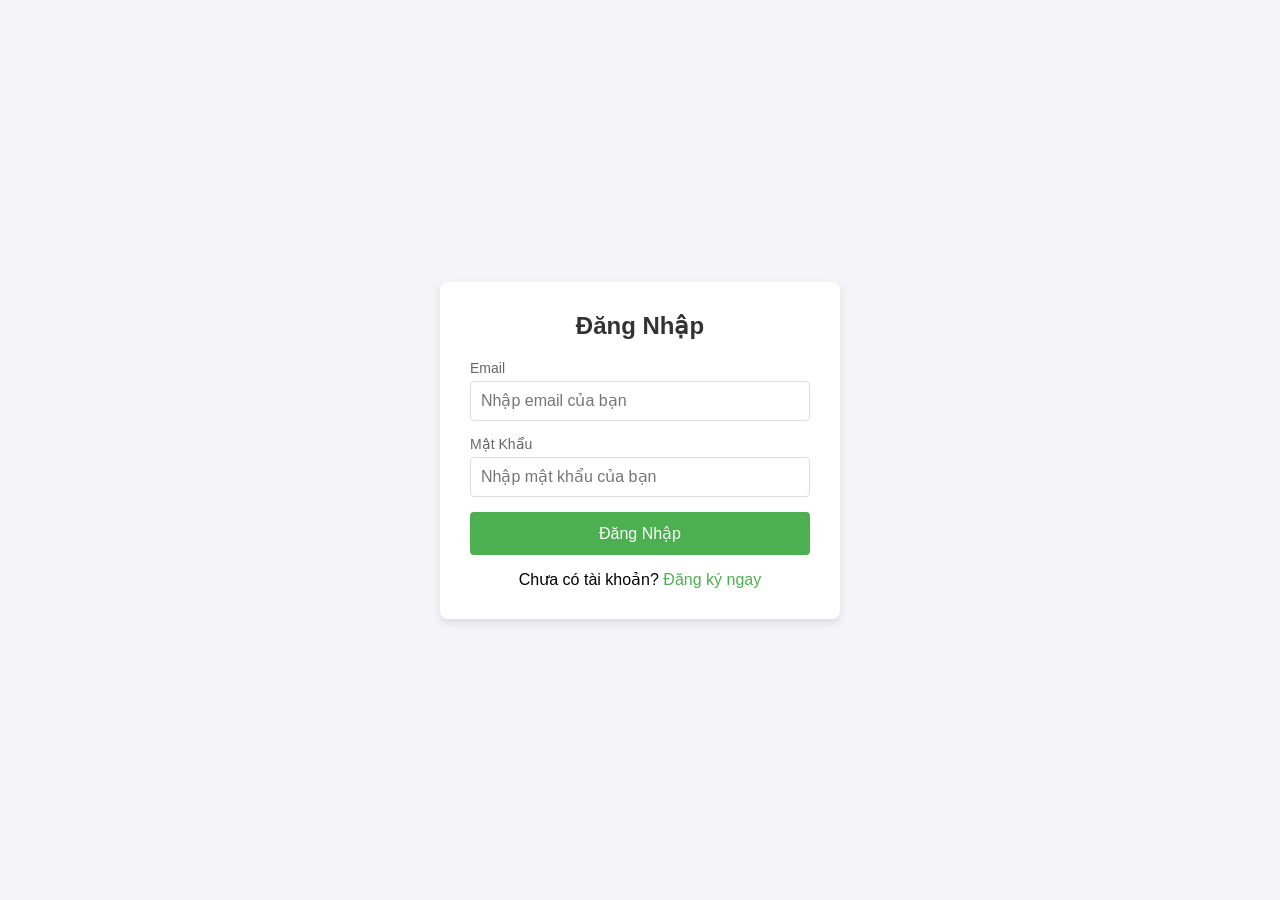
<file: app/index.html>
<!DOCTYPE html>
<html lang="vi">
<head>
  <meta charset="UTF-8">
  <meta name="viewport" content="width=device-width, initial-scale=1.0">
  <title>Quản Lý Cửa Hàng - Fixed Header Table</title>
  <link rel="stylesheet" href="https://cdnjs.cloudflare.com/ajax/libs/font-awesome/6.0.0/css/all.min.css">
  <style>
      :root {
          --primary-color: #3498db;
          --dark-color: #2c3e50;
          --bg-color: #f4f7f6;
          --white: #ffffff;
          --sidebar-width: 260px;
      }

      * { margin: 0; padding: 0; box-sizing: border-box; font-family: 'Segoe UI', sans-serif; }
      body { background-color: var(--bg-color); overflow-x: hidden; }

      .container { display: flex; min-height: 100vh; }

      /* Sidebar */
      .sidebar {
          width: var(--sidebar-width); background: var(--dark-color); color: white;
          padding: 25px; position: fixed; height: 100vh; left: 0; z-index: 1000; transition: 0.3s;
      }
      .sidebar h2 { margin-bottom: 30px; text-align: center; color: var(--primary-color); }
      .sidebar ul { list-style: none; }
      .sidebar ul li { padding: 12px; cursor: pointer; border-radius: 8px; margin-bottom: 5px; display: flex; align-items: center; }
      .sidebar ul li i { margin-right: 15px; }
      .sidebar ul li.active { background: #34495e; color: var(--primary-color); }

      /* Main Content */
      .main-content { flex: 1; margin-left: var(--sidebar-width); padding: 25px; width: 100%; transition: 0.3s; }

      header {
          display: flex; justify-content: space-between; align-items: center;
          background: var(--white); padding: 15px 20px; border-radius: 10px; margin-bottom: 25px;
          box-shadow: 0 2px 10px rgba(0,0,0,0.05);
      }

      .menu-btn { display: none; background: none; border: none; font-size: 1.4rem; cursor: pointer; }

      /* Stats Grid */
      .stats { display: grid; grid-template-columns: repeat(auto-fit, minmax(200px, 1fr)); gap: 20px; margin-bottom: 25px; }
      .card { background: var(--white); padding: 20px; border-radius: 12px; box-shadow: 0 4px 6px rgba(0,0,0,0.02); }
      .card h3 { font-size: 0.8rem; color: #7f8c8d; text-transform: uppercase; }
      .card p { font-size: 1.5rem; font-weight: bold; margin-top: 5px; }

      /* --- PHẦN FIX: TABLE CONTAINER --- */
      .table-section {
          background: var(--white);
          border-radius: 12px;
          box-shadow: 0 4px 6px rgba(0,0,0,0.02);
          display: flex;
          flex-direction: column;
          max-height: 400px; /* Giới hạn chiều cao để thấy hiệu ứng cuộn */
      }

      .table-title {
          padding: 20px;
          background: var(--white);
          border-radius: 12px 12px 0 0;
          border-bottom: 1px solid #eee;
          position: sticky;
          top: 0;
          z-index: 10;
      }

      .table-wrapper {
          overflow-y: auto; /* Cuộn dọc cho dữ liệu */
          overflow-x: auto; /* Cuộn ngang cho mobile */
          flex: 1;
      }

      table { width: 100%; border-collapse: collapse; min-width: 600px; }

      /* Sticky Header cho Table */
      thead th {
          position: sticky;
          top: 0; /* Dính vào top của table-wrapper */
          background: #f8f9fa;
          z-index: 5;
          padding: 15px;
          text-align: left;
          color: #7f8c8d;
          font-size: 0.85rem;
          border-bottom: 2px solid #eee;
      }

      td { padding: 15px; border-bottom: 1px solid #eee; font-size: 0.95rem; }
      .status { padding: 4px 10px; border-radius: 20px; font-size: 0.75rem; background: #e8f5e9; color: #2e7d32; font-weight: bold; }

      /* Mobile Responsive */
      @media (max-width: 992px) {
          .sidebar { left: -100%; }
          .sidebar.active { left: 0; }
          .main-content { margin-left: 0; }
          .menu-btn { display: block; }
      }

      @media (max-width: 600px) {
          .stats { grid-template-columns: repeat(2, 1fr); }
          .table-section { max-height: 500px; } /* Tăng chiều cao trên mobile */
      }

      .overlay { display: none; position: fixed; top: 0; left: 0; width: 100%; height: 100%; background: rgba(0,0,0,0.5); z-index: 999; }
      .overlay.active { display: block; }


      .sidebar h2 {
        margin-bottom: 40px;
        text-align: center;
        color: var(--primary-color);
        padding: 0 20px;
      }

      .sidebar ul {
        list-style: none;
        padding: 0 10px;
      }

      .sidebar ul li {
        padding: 0;
        margin-bottom: 8px;
        list-style: none;
        border-bottom: 1px solid #34495e;
      }

      /* Thẻ a - Trạng thái mặc định */
      .sidebar ul li a {
        display: flex;
        align-items: center;
        padding: 15px 20px; /* Độ dày mục menu */
        text-decoration: none;
        color: #ecf0f1;
        width: 100%;
        transition: all 0.3s ease;
        background-color: transparent;
        border-radius: 8px; /* Bo góc mục menu (Giống ảnh 1) */
      }

      /* Trạng thái Active mặc định (Khi chưa rà chuột vào Menu) */
      .sidebar ul li.active a {
        background-color: #34495e; /* Màu nền xanh đậm mờ */
        color: var(--primary-color); /* Chữ màu xanh sáng */
      }

      /* Hiệu ứng HOVER logic:
         Khi hover vào vùng UL, thằng .active sẽ mất nền xanh */
      .sidebar ul:hover li.active a {
        background-color: transparent;
        color: #fff;
      }

      /* Khi trỏ trực tiếp vào mục bất kỳ: Đổi màu chữ xanh, KHÔNG hiện nền (Giống ảnh 1) */
      .sidebar ul li a:hover {
        color: var(--primary-color) !important;
        background-color: transparent !important;
      }

      /* Riêng mục đang Active khi hover vào thì hiện lại nền xanh */
      .sidebar ul li.active a:hover {
        background-color: #34495e !important;
        color: var(--primary-color) !important;
      }

      /* Căn chỉnh icon cho thẳng hàng */
      .sidebar ul li a i {
        margin-right: 12px;
        width: 20px;
        text-align: center;
        font-size: 1.1rem;
      }

      .sidebar ul li a span {
        font-size: 0.95rem;
      }

      /* Căn chỉnh icon cho thẳng hàng */
      .sidebar ul li a i {
        margin-right: 12px;
        width: 20px;
        text-align: center;
      }

  </style>
</head>
<body>

<div class="overlay" id="overlay"></div>

<div class="container">
  <aside class="sidebar" id="sidebar">
    <h2>ShopAdmin</h2>
    <ul>
      <li class="active"> <a href="index.html"><i class="fas fa-home"></i> Tổng quan</a></li>
      <li> <a href="products/index.html"><i class="fas fa-box"></i> Sản phẩm</a></li>
      <li> <a href="orders/index.html"><i class="fas fa-shopping-cart"></i> Đơn hàng</a></li>
      <li> <a href="customers/index.html"><i class="fas fa-users"></i> Khách hàng</a></li>
      <li> <a href="reports/index.html"><i class="fas fa-chart-line"></i> Báo cáo</a></li>
    </ul>
  </aside>

  <main class="main-content">
    <header>
      <button class="menu-btn" id="menuToggle"><i class="fas fa-bars"></i></button>
      <div class="user"><strong>Admin</strong> <i class="fas fa-user-circle"></i></div>
    </header>

    <section class="stats">
      <div class="card"><h3>Doanh thu</h3><p>2.500.000đ</p></div>
      <div class="card"><h3>Đơn mới</h3><p>12</p></div>
    </section>

    <section class="table-section">
      <div class="table-title">
        <h3>Đơn hàng gần đây</h3>
      </div>
      <div class="table-wrapper">
        <table>
          <thead>
          <tr>
            <th>Mã đơn</th>
            <th>Khách hàng</th>
            <th>Trạng thái</th>
            <th>Tổng tiền</th>
          </tr>
          </thead>
          <tbody>
          <tr><td>#1234</td><td>Anh Tuấn</td><td><span class="status">Thành công</span></td><td>500.000đ</td></tr>
          <tr><td>#1235</td><td>Chị Lan</td><td><span class="status">Thành công</span></td><td>1.200.000đ</td></tr>
          <tr><td>#1236</td><td>Minh Hoàng</td><td><span class="status">Thành công</span></td><td>350.000đ</td></tr>
          <tr><td>#1237</td><td>Thu Hà</td><td><span class="status">Thành công</span></td><td>900.000đ</td></tr>
          <tr><td>#1238</td><td>Quốc Anh</td><td><span class="status">Thành công</span></td><td>1.500.000đ</td></tr>
          <tr><td>#1239</td><td>Bảo Ngọc</td><td><span class="status">Thành công</span></td><td>750.000đ</td></tr>
          <tr><td>#1240</td><td>Hữu Thắng</td><td><span class="status">Thành công</span></td><td>2.100.000đ</td></tr>
          <tr><td>#1241</td><td>Thanh Trúc</td><td><span class="status">Thành công</span></td><td>480.000đ</td></tr>
          </tbody>
        </table>
      </div>
    </section>
  </main>
</div>

<script>
  const menuToggle = document.getElementById('menuToggle');
  const sidebar = document.getElementById('sidebar');
  const overlay = document.getElementById('overlay');

  function toggleMenu() {
    sidebar.classList.toggle('active');
    overlay.classList.toggle('active');
  }

  menuToggle.addEventListener('click', toggleMenu);
  overlay.addEventListener('click', toggleMenu);

  // Kiểm tra xem người dùng đã đăng nhập hay chưa Nếu chưa đăng nhập, chuyển hướng đến trang đăng nhập
  window.onload = function() {
    const accessToken = localStorage.getItem('access_token');
    const loggedIn = localStorage.getItem('loggedIn');

    // Kiểm tra xem người dùng đã đăng nhập chưa
    if (!accessToken || loggedIn !== 'true') {
      window.location.href = 'Login/index.html';
    } else {
      console.log('Đăng nhập thành công, Access Token đã được tìm thấy:', accessToken);
    }
  };

</script>
</body>
</html>
</file>
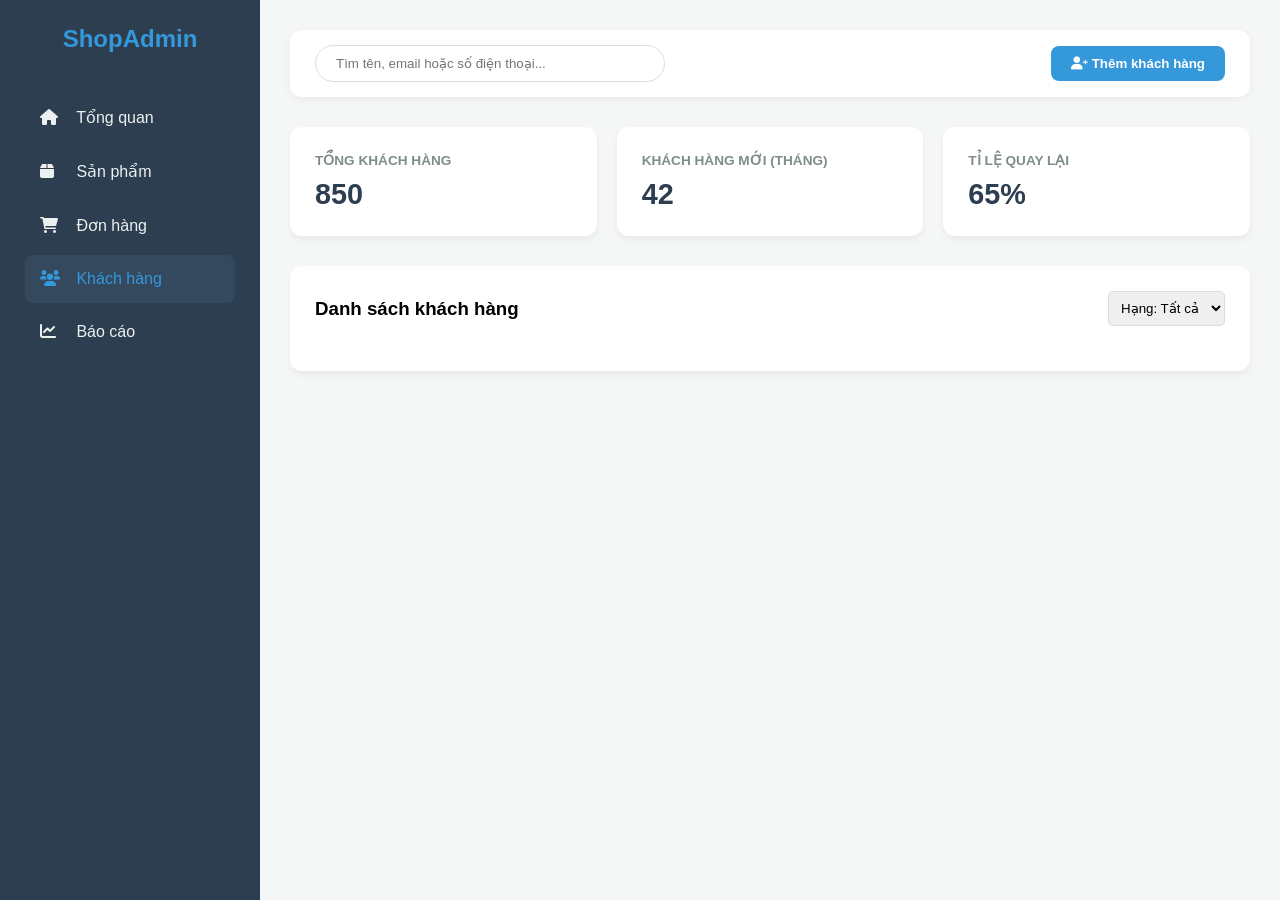
<file: app/customers/index.html>
<!doctype html>
<html lang="vi">
  <head>
    <meta charset="UTF-8" />
    <meta name="viewport" content="width=device-width, initial-scale=1.0" />
    <title>Quản Lý Khách Hàng | ShopAdmin</title>
    <link
      rel="stylesheet"
      href="https://cdnjs.cloudflare.com/ajax/libs/font-awesome/6.0.0/css/all.min.css"
    />
    <style>
      :root {
        --primary-color: #3498db;
        --dark-color: #2c3e50;
        --bg-color: #f4f7f6;
        --gold: #f1c40f;
        --silver: #95a5a6;
        --bronze: #d35400;
      }

      * {
        margin: 0;
        padding: 0;
        box-sizing: border-box;
        font-family: "Segoe UI", sans-serif;
      }
      body {
        background-color: var(--bg-color);
      }

      .container {
        display: flex;
        min-height: 100vh;
      }

      /* Sidebar */
      .sidebar {
        width: 260px;
        background: var(--dark-color);
        color: white;
        padding: 25px;
        position: sticky;
        top: 0;
        height: 100vh;
      }
      .sidebar h2 {
        margin-bottom: 40px;
        text-align: center;
        color: var(--primary-color);
      }
      .sidebar ul {
        list-style: none;
      }
      .sidebar ul li {
        padding: 15px;
        cursor: pointer;
        border-radius: 8px;
        margin-bottom: 5px;
        color: #ecf0f1;
        transition: 0.3s;
      }
      .sidebar ul li:hover,
      .sidebar ul li.active {
        background: #34495e;
        color: var(--primary-color);
      }
      .sidebar ul li i {
        margin-right: 12px;
        width: 20px;
      }

      /* Main Content */
      .main-content {
        flex: 1;
        padding: 30px;
      }

      header {
        display: flex;
        justify-content: space-between;
        align-items: center;
        background: white;
        padding: 15px 25px;
        border-radius: 12px;
        margin-bottom: 30px;
        box-shadow: 0 2px 10px rgba(0, 0, 0, 0.05);
      }

      .search-bar input {
        padding: 10px 20px;
        width: 350px;
        border: 1px solid #ddd;
        border-radius: 25px;
        outline: none;
      }

      /* Stats Cards */
      .stats {
        display: grid;
        grid-template-columns: repeat(3, 1fr);
        gap: 20px;
        margin-bottom: 30px;
      }
      .card {
        background: white;
        padding: 25px;
        border-radius: 12px;
        box-shadow: 0 4px 6px rgba(0, 0, 0, 0.05);
      }
      .card h3 {
        font-size: 0.85rem;
        color: #7f8c8d;
        text-transform: uppercase;
        margin-bottom: 10px;
      }
      .card p {
        font-size: 1.8rem;
        font-weight: bold;
        color: var(--dark-color);
      }

      /* Table Area */
      .table-container {
        background: white;
        padding: 25px;
        border-radius: 12px;
        box-shadow: 0 4px 6px rgba(0, 0, 0, 0.05);
      }
      .table-header {
        display: flex;
        justify-content: space-between;
        align-items: center;
        margin-bottom: 20px;
      }
      table {
        width: 100%;
        border-collapse: collapse;
      }
      th {
        text-align: left;
        padding: 15px;
        background: #f8f9fa;
        color: #666;
        font-size: 0.9rem;
      }
      td {
        padding: 15px;
        border-bottom: 1px solid #eee;
        font-size: 0.95rem;
      }

      /* Customer Avatar & Info */
      .cust-info {
        display: flex;
        align-items: center;
        gap: 12px;
      }
      .avatar {
        width: 40px;
        height: 40px;
        border-radius: 50%;
        background: #eee;
        display: flex;
        align-items: center;
        justify-content: center;
        font-weight: bold;
        color: #7f8c8d;
      }

      /* Tier Badges */
      .tier {
        padding: 4px 10px;
        border-radius: 4px;
        font-size: 0.75rem;
        font-weight: bold;
        color: white;
      }
      .tier.gold {
        background: var(--gold);
      }
      .tier.silver {
        background: var(--silver);
      }
      .tier.bronze {
        background: var(--bronze);
      }

      /* Buttons */
      .btn-add {
        background: var(--primary-color);
        color: white;
        border: none;
        padding: 10px 20px;
        border-radius: 8px;
        cursor: pointer;
        font-weight: 600;
      }
      .btn-action {
        border: none;
        background: #f0f2f5;
        padding: 8px;
        border-radius: 6px;
        cursor: pointer;
        color: #555;
      }
      .btn-action:hover {
        background: #e0e0e0;
      }

      small { color: #7f8c8d; }
  </style>
</head>
<body>

<div class="container">
  <aside class="sidebar">
    <h2>ShopAdmin</h2>
    <ul>
      <li><i class="fas fa-home"></i> Tổng quan</li>
      <li><i class="fas fa-box"></i> Sản phẩm</li>
      <li><i class="fas fa-shopping-cart"></i> Đơn hàng</li>
      <li class="active"><i class="fas fa-users"></i> Khách hàng</li>
      <li><i class="fas fa-chart-line"></i> Báo cáo</li>
    </ul>
  </aside>

  <main class="main-content">
    <header>
      <div class="search-bar">
        <input type="text" placeholder="Tìm tên, email hoặc số điện thoại...">
      </div>
      <button class="btn-add"><i class="fas fa-user-plus"></i> Thêm khách hàng</button>
    </header>

        <section class="stats">
          <div class="card">
            <h3>Tổng khách hàng</h3>
            <p>850</p>
          </div>
          <div class="card">
            <h3>Khách hàng mới (Tháng)</h3>
            <p>42</p>
          </div>
          <div class="card">
            <h3>Tỉ lệ quay lại</h3>
            <p>65%</p>
          </div>
        </section>

        <section class="table-container">
          <div class="table-header">
            <h3>Danh sách khách hàng</h3>
            <select
              style="padding: 8px; border-radius: 5px; border: 1px solid #ddd"
            >
              <option>Hạng: Tất cả</option>
              <option>Hạng: Vàng</option>
              <option>Hạng: Bạc</option>
            </select>
          </div>
          <table>
            <!-- <thead>
        <tr>
          <th>Khách hàng</th>
          <th>Liên hệ</th>
          <th>Hạng</th>
          <th>Đơn hàng</th>
          <th>Tổng chi tiêu</th>
          <th>Thao tác</th>
        </tr>
        </thead>
        <tbody id="customerTableBody">
        <tr>
          <td>
            <div class="cust-info">
              <div class="avatar" style="background: #ebf5fb; color: #3498db;">NA</div>
              <div>
                <strong>Nguyễn Anh</strong><br>
                <small>ID: CUST-001</small>
              </div>
            </div>
          </td>
          <td>anh.nguyen@email.com<br><small>0912.345.xxx</small></td>
          <td><span class="tier gold">VÀNG</span></td>
          <td>25</td>
          <td><strong>45.200.000đ</strong></td>
          <td>
            <button class="btn-action" title="Lịch sử mua hàng"><i class="fas fa-history"></i></button>
            <button class="btn-action" title="Sửa"><i class="fas fa-user-edit"></i></button>
          </td>
        </tr>
        <tr>
          <td>
            <div class="cust-info">
              <div class="avatar" style="background: #fdf2e9; color: #e67e22;">TL</div>
              <div>
                <strong>Trần Lan</strong><br>
                <small>ID: CUST-002</small>
              </div>
            </div>
          </td>
          <td>lan.tran@email.com<br><small>0988.777.xxx</small></td>
          <td><span class="tier silver">BẠC</span></td>
          <td>12</td>
          <td><strong>18.500.000đ</strong></td>
          <td>
            <button class="btn-action" title="Lịch sử mua hàng"><i class="fas fa-history"></i></button>
            <button class="btn-action" title="Sửa"><i class="fas fa-user-edit"></i></button>
          </td>
        </tr>
        <tr>
          <td>
            <div class="cust-info">
              <div class="avatar" style="background: #f4f6f7; color: #7f8c8d;">VD</div>
              <div>
                <strong>Vũ Duy</strong><br>
                <small>ID: CUST-003</small>
              </div>
            </div>
          </td>
          <td>duy.vu@email.com<br><small>0355.999.xxx</small></td>
          <td><span class="tier bronze">ĐỒNG</span></td>
          <td>3</td>
          <td><strong>2.100.000đ</strong></td>
          <td>
            <button class="btn-action" title="Lịch sử mua hàng"><i class="fas fa-history"></i></button>
            <button class="btn-action" title="Sửa"><i class="fas fa-user-edit"></i></button>
          </td>
        </tr>
        </tbody>
      </table>
    </section>
  </main>
</div>

</body>
</html>
</file>
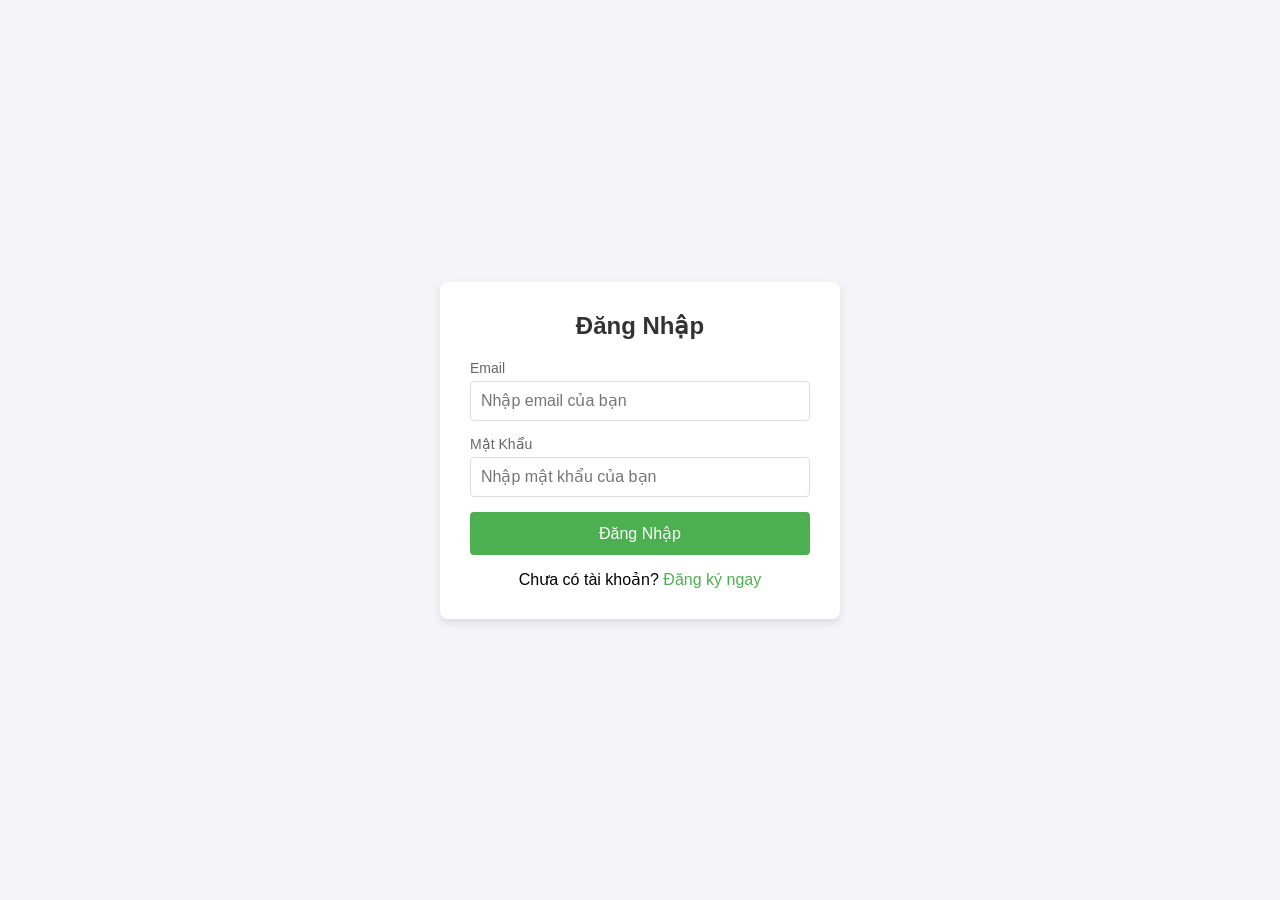
<file: app/Login/index.html>
<!DOCTYPE html>
<html lang="vi">
<head>
    <meta charset="UTF-8">
    <meta name="viewport" content="width=device-width, initial-scale=1.0">
    <title>Trang Đăng Nhập</title>
    <link rel="stylesheet" href="styles.css">
</head>
<body>
<div class="login-container">
    <form class="login-form" id="login-form">
        <h2>Đăng Nhập</h2>
        <div class="input-group">
            <label for="username">Email</label>
            <input type="email" id="username" name="username" placeholder="Nhập email của bạn" required autocomplete="username">
        </div>
        <div class="input-group">
            <label for="password">Mật Khẩu</label>
            <input type="password" id="password" name="password" placeholder="Nhập mật khẩu của bạn" required autocomplete="current-password">
        </div>
        <button type="submit" class="login-btn">Đăng Nhập</button>
        <p class="signup-link">Chưa có tài khoản? <a href="#">Đăng ký ngay</a></p>
        <p id="error-message" style="color: red; display: none; text-align: center"> email hoặc mật khẩu không chính xác</p>
    </form>
</div>

<script src="login.js"></script>

</body>
</html>
</file>
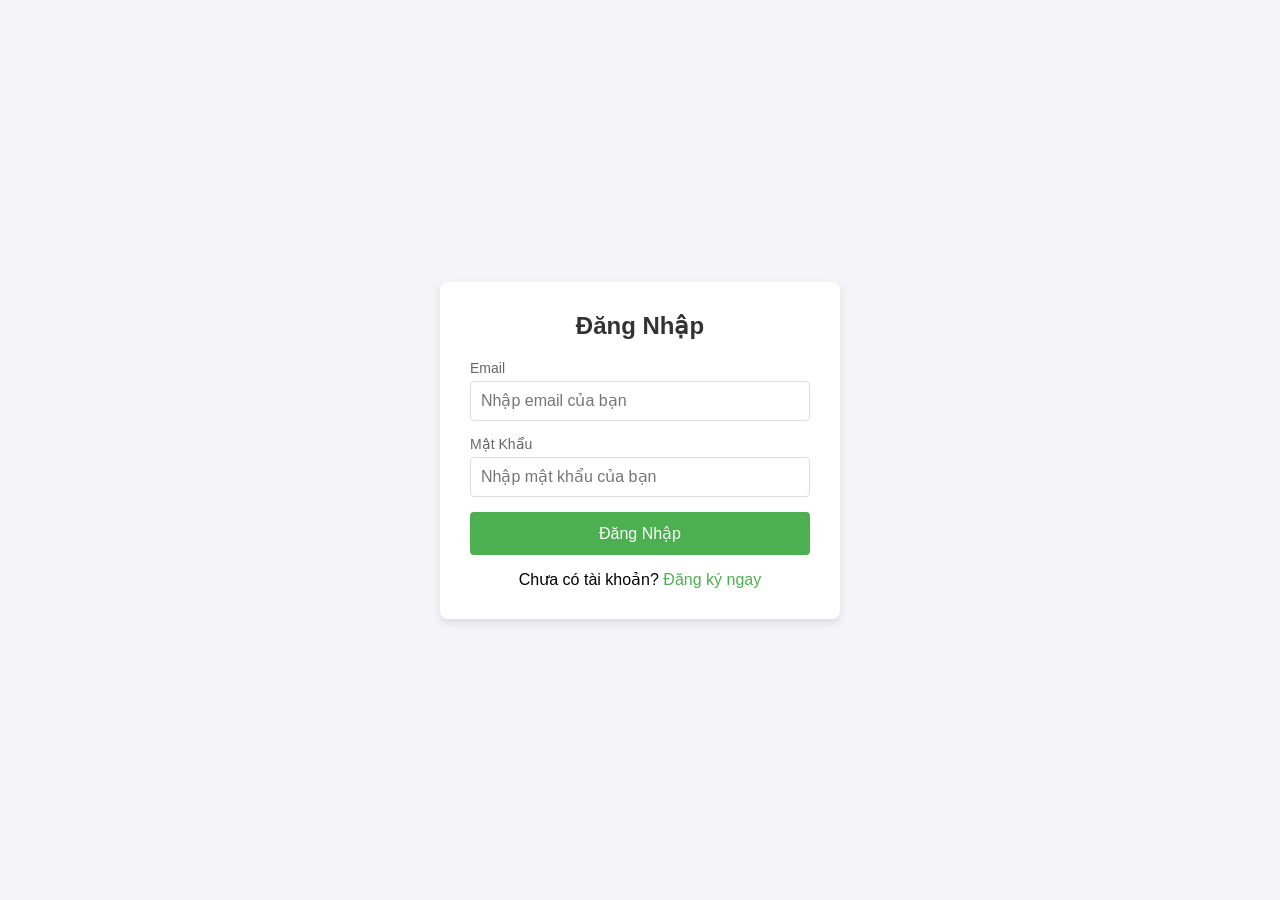
<file: app/orders/index.html>
<!DOCTYPE html>
<html lang="vi">
<head>
  <meta charset="UTF-8">
  <meta name="viewport" content="width=device-width, initial-scale=1.0">
  <title>Quản Lý Đơn Hàng | ShopAdmin</title>
  <link rel="stylesheet" href="https://cdnjs.cloudflare.com/ajax/libs/font-awesome/6.0.0/css/all.min.css">
  <style>
      :root {
          --primary-color: #3498db;
          --dark-color: #2c3e50;
          --bg-color: #f4f7f6;
          --success: #27ae60;
          --danger: #e74c3c;
          --warning: #f39c12;
          --info: #2980b9;
      }

      * { margin: 0; padding: 0; box-sizing: border-box; font-family: 'Segoe UI', sans-serif; }
      body { background-color: var(--bg-color); }

      .container { display: flex; min-height: 100vh; }

      /* Sidebar */
      .sidebar { width: 260px; background: var(--dark-color); color: white; padding: 25px; position: sticky; top: 0; height: 100vh; }
      .sidebar h2 { margin-bottom: 40px; text-align: center; color: var(--primary-color); }
      .sidebar ul { list-style: none; }
      .sidebar ul li { padding: 15px; cursor: pointer; border-radius: 8px; margin-bottom: 5px; color: #ecf0f1; transition: 0.3s; }
      .sidebar ul li:hover, .sidebar ul li.active { background: #34495e; color: var(--primary-color); }
      .sidebar ul li i { margin-right: 12px; width: 20px; }

      /* Main Content */
      .main-content { flex: 1; padding: 30px; }

      header {
          display: flex; justify-content: space-between; align-items: center;
          background: white; padding: 15px 25px; border-radius: 12px; margin-bottom: 30px;
          box-shadow: 0 2px 10px rgba(0,0,0,0.05);
      }

      .search-bar input { padding: 10px 20px; width: 350px; border: 1px solid #ddd; border-radius: 25px; outline: none; }

      /* Stats Cards */
      .stats { display: grid; grid-template-columns: repeat(4, 1fr); gap: 20px; margin-bottom: 30px; }
      .card { background: white; padding: 20px; border-radius: 12px; box-shadow: 0 4px 6px rgba(0,0,0,0.05); border-left: 5px solid #ccc; }
      .card.blue { border-left-color: var(--info); }
      .card.orange { border-left-color: var(--warning); }
      .card.green { border-left-color: var(--success); }
      .card.red { border-left-color: var(--danger); }
      .card h3 { font-size: 0.85rem; color: #7f8c8d; text-transform: uppercase; margin-bottom: 8px; }
      .card p { font-size: 1.6rem; font-weight: bold; color: var(--dark-color); }

      /* Order Tabs & Filters */
      .order-controls { display: flex; justify-content: space-between; align-items: center; margin-bottom: 20px; }
      .tabs { display: flex; gap: 10px; }
      .tab { padding: 8px 16px; border: none; background: #eee; border-radius: 20px; cursor: pointer; font-size: 0.9rem; transition: 0.3s; }
      .tab.active { background: var(--dark-color); color: white; }

      /* Table Area */
      .table-container { background: white; padding: 25px; border-radius: 12px; box-shadow: 0 4px 6px rgba(0,0,0,0.05); }
      table { width: 100%; border-collapse: collapse; }
      th { text-align: left; padding: 15px; background: #f8f9fa; color: #666; font-size: 0.9rem; border-bottom: 2px solid #eee; }
      td { padding: 15px; border-bottom: 1px solid #eee; font-size: 0.95rem; }

      /* Badge Status */
      .badge { padding: 6px 12px; border-radius: 20px; font-size: 0.75rem; font-weight: bold; text-transform: uppercase; }
      .badge.pending { background: #fff3e0; color: #e67e22; }
      .badge.shipping { background: #e1f5fe; color: #0288d1; }
      .badge.completed { background: #e8f5e9; color: #27ae60; }
      .badge.cancelled { background: #ffebee; color: #c0392b; }

      /* Action Buttons */
      .btn-action { border: none; background: #f0f2f5; padding: 8px; border-radius: 6px; cursor: pointer; color: #555; transition: 0.2s; }
      .btn-action:hover { background: var(--primary-color); color: white; }
      .btn-export { background: var(--primary-color); color: white; border: none; padding: 10px 20px; border-radius: 8px; cursor: pointer; font-weight: 600; }

      small { color: #7f8c8d; display: block; margin-top: 2px; }


      .sidebar ul li {
        border-bottom: 1px solid #34495e;
      }

      /* Thẻ a(Trạng thái mặc định) */
      .sidebar ul li a {
        display: flex;
        align-items: center;
        padding: 0 20px;
        text-decoration: none;
        color: #fff;
        width: 100%;
        transition: all 0.3s ease;
        background-color: transparent;
      }

      /* Trạng thái Active mặc định (Khi chưa rà chuột vào Menu) */
      .sidebar ul li.active a {
        background-color: #34495e;
        color: #3498db;
      }

      /* Khi hover vào ul (vùng menu), ép thằng .active mất nền. */
      .sidebar ul:hover li.active a {
        background-color: transparent;
        color: #fff;
      }

      /* Hiệu ứng Hover cho mục đang được trỏ chuột */
      .sidebar ul li a:hover {
        color: #3498db;
        background-color: rgba(52, 73, 94, 0.5);
      }

      /* Đảm bảo mục đang active mà được hover thì vẫn giữ màu xanh */
      .sidebar ul li.active a:hover {
        color: #3498db;
        background-color: #34495e;
      }

      /* Căn chỉnh icon cho thẳng hàng */
      .sidebar ul li a i {
        margin-right: 12px;
        width: 20px;
        text-align: center;
      }
  </style>
</head>
<body>

<div class="container">
  <aside class="sidebar">
    <h2>ShopAdmin</h2>
    <ul>
      <li> <a href="../index.html"><i class="fas fa-home"></i> Tổng quan</a></li>
      <li> <a href="../products/index.html"><i class="fas fa-box"></i> Sản phẩm</a></li>
      <li class="active"> <a href="../orders/index.html"><i class="fas fa-shopping-cart"></i> Đơn hàng</a></li>
      <li> <a href="../customers/index.html"><i class="fas fa-users"></i> Khách hàng</a></li>
      <li> <a href="../reports/index.html"><i class="fas fa-chart-line"></i> Báo cáo</a></li>
    </ul>
  </aside>

  <main class="main-content">
    <header>
      <div class="search-bar">
        <input type="text" id="search-bar" placeholder="Tìm mã đơn, tên khách hàng...">
      </div>
      <button class="btn-export"><i class="fas fa-download"></i> Xuất Excel</button>
    </header>

    <section class="stats">
      <div class="card blue">
        <h3>Tổng đơn hàng</h3>
        <p>1,024</p>
      </div>
      <div class="card orange">
        <h3>Đang xử lý</h3>
        <p>15</p>
      </div>
      <div class="card green">
        <h3>Thành công</h3>
        <p>980</p>
      </div>
      <div class="card red">
        <h3>Đã hủy</h3>
        <p>29</p>
      </div>
    </section>

    <section class="table-container">
      <div class="order-controls">
        <div class="tabs">
          <button class="tab active">Tất cả</button>
          <button class="tab">Chờ xử lý</button>
          <button class="tab">Đang giao</button>
          <button class="tab">Đã xong</button>
        </div>
        <div class="date-filter">
          <input type="date" style="padding: 5px; border: 1px solid #ddd; border-radius: 5px;">
        </div>
      </div>

      <table>
        <thead>
        <tr>
          <th>Mã đơn</th>
          <th>Khách hàng</th>
          <th>Sản phẩm</th>
          <th>Tổng tiền</th>
          <th>Trạng thái</th>
          <th>Thao tác</th>
        </tr>
        </thead>
        <tbody id="orderTableBody">
        <tr>
          <td><strong>#ORD-7721</strong></td>
          <td>Nguyễn Văn An<br><small>0912.345.xxx</small></td>
          <td>iPhone 15 Pro Max (x1)</td>
          <td>32.500.000đ</td>
          <td><span class="badge shipping">Đang giao</span></td>
          <td>
            <button class="btn-action" title="Xem chi tiết"><i class="fas fa-eye"></i></button>
            <button class="btn-action" title="In hóa đơn"><i class="fas fa-print"></i></button>
          </td>
        </tr>
        <tr>
          <td><strong>#ORD-7722</strong></td>
          <td>Lê Thị Bình<br><small>0988.777.xxx</small></td>
          <td>AirPods Pro (x2), Case (x2)</td>
          <td>11.200.000đ</td>
          <td><span class="badge completed">Hoàn thành</span></td>
          <td>
            <button class="btn-action" title="Xem chi tiết"><i class="fas fa-eye"></i></button>
            <button class="btn-action" title="In hóa đơn"><i class="fas fa-print"></i></button>
          </td>
        </tr>
        <tr>
          <td><strong>#ORD-7723</strong></td>
          <td>Phạm Minh Cường<br><small>0355.123.xxx</small></td>
          <td>Ốp lưng Silicon</td>
          <td>250.000đ</td>
          <td><span class="badge pending">Chờ xử lý</span></td>
          <td>
            <button class="btn-action" title="Xử lý"><i class="fas fa-check"></i></button>
            <button class="btn-action" title="Hủy đơn"><i class="fas fa-times"></i></button>
          </td>
        </tr>
        <tr>
          <td><strong>#ORD-7724</strong></td>
          <td>Hoàng Anh Tuấn<br><small>0909.888.xxx</small></td>
          <td>Sạc nhanh 20W</td>
          <td>490.000đ</td>
          <td><span class="badge cancelled">Đã hủy</span></td>
          <td>
            <button class="btn-action" title="Xem chi tiết"><i class="fas fa-eye"></i></button>
          </td>
        </tr>
        </tbody>
      </table>
    </section>
  </main>
</div>


<script src="search.js"></script>


</body>
</html>
</file>
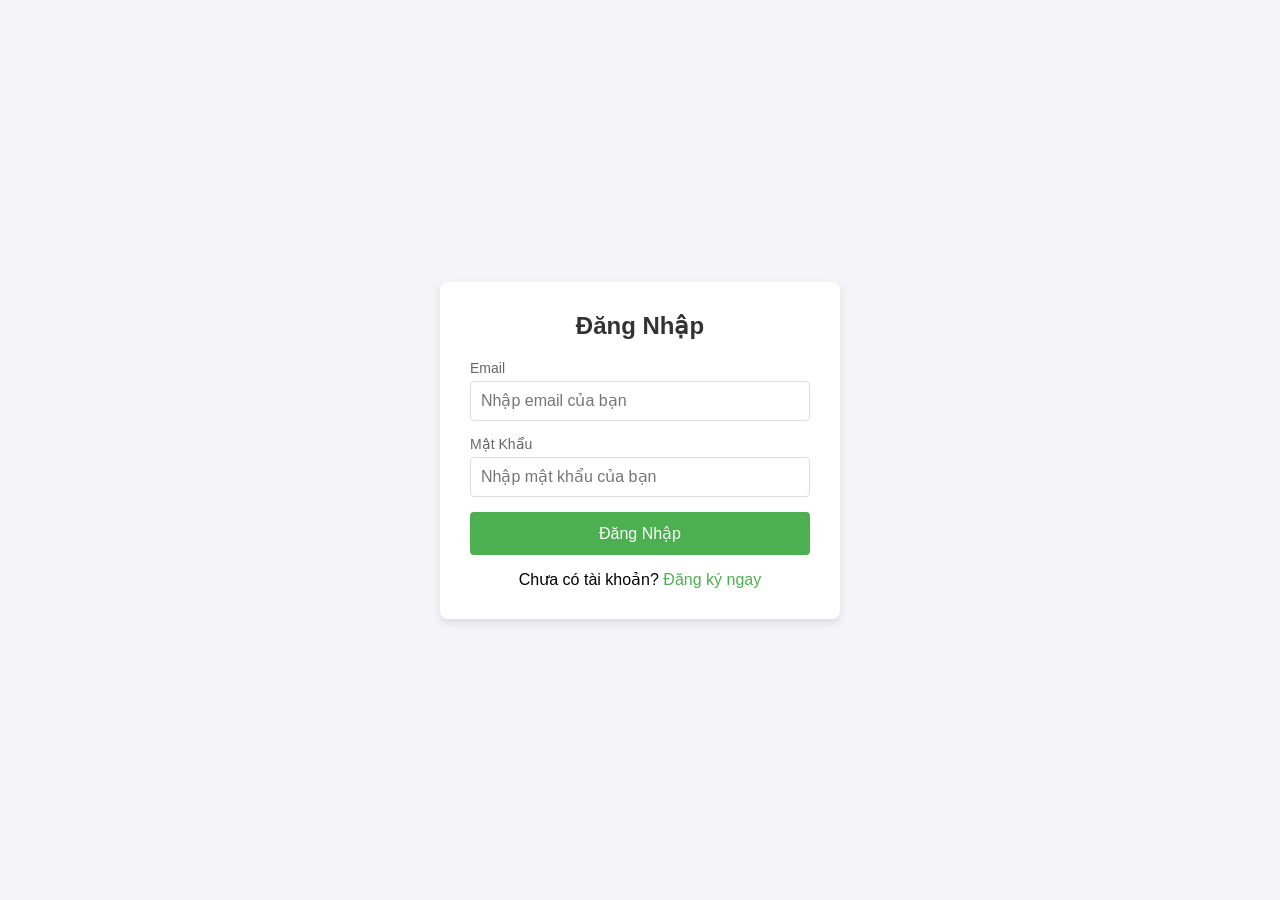
<file: app/products/index.html>
<!DOCTYPE html>
<html lang="vi">
<head>
  <meta charset="UTF-8">
  <meta name="viewport" content="width=device-width, initial-scale=1.0">
  <title>Quản Lý Sản Phẩm | ShopAdmin</title>
  <link rel="stylesheet" href="../style.css">
  <link rel="stylesheet" href="https://cdnjs.cloudflare.com/ajax/libs/font-awesome/6.0.0/css/all.min.css">
  <style>

    .sidebar ul li {
      border-bottom: 1px solid #34495e;
    }

    /* Thẻ a(Trạng thái mặc định) */
    .sidebar ul li a {
      display: flex;
      align-items: center;
      padding: 0 20px;
      text-decoration: none;
      color: #fff;
      width: 100%;
      transition: all 0.3s ease;
      background-color: transparent;
    }

    /* Trạng thái Active mặc định (Khi chưa rà chuột vào Menu) */
    .sidebar ul li.active a {
      background-color: #34495e;
      color: #3498db;
    }

    /* Khi hover vào ul (vùng menu), ép thằng .active mất nền. */
    .sidebar ul:hover li.active a {
      background-color: transparent;
      color: #fff;
    }

    /* Hiệu ứng Hover cho mục đang được trỏ chuột */
    .sidebar ul li a:hover {
      color: #3498db;
      background-color: rgba(52, 73, 94, 0.5);
    }

    /* Đảm bảo mục đang active mà được hover thì vẫn giữ màu xanh */
    .sidebar ul li.active a:hover {
      color: #3498db;
      background-color: #34495e;
    }

    /* Căn chỉnh icon cho thẳng hàng */
    .sidebar ul li a i {
      margin-right: 12px;
      width: 20px;
      text-align: center;
    }
  </style>
</head>
<body>
<div class="container">
  <aside class="sidebar">
    <h2>ShopAdmin</h2>
    <ul>
      <li> <a href="../index.html"><i class="fas fa-home"></i> Tổng quan</a></li>
      <li  class="active"> <a href="../products/index.html"><i class="fas fa-box"></i> Sản phẩm</a></li>
      <li> <a href="../orders/index.html"><i class="fas fa-shopping-cart"></i> Đơn hàng</a></li>
      <li> <a href="../customers/index.html"><i class="fas fa-users"></i> Khách hàng</a></li>
      <li> <a href="../reports/index.html"><i class="fas fa-chart-line"></i> Báo cáo</a></li>
    </ul>
  </aside>

  <main class="main-content">
    <header>
      <div class="search-bar">
        <input type="text" id="searchInput" placeholder="Tìm tên sản phẩm, mã SKU...">
      </div>


      <ul id="productList">
        <!-- Danh sách sản phẩm sẽ được hiển thị ở đây -->
      </ul>

      <div class="user-actions">
        <button class="btn-add" onclick="toggleModal()"><i class="fas fa-plus"></i> Thêm sản phẩm</button>
      </div>
    </header>

    <section class="stats">
      <div class="card">
        <h3>Tổng sản phẩm</h3>
        <p>1,240</p>
      </div>
      <div class="card">
        <h3>Sắp hết hàng</h3>
        <p style="color: #e74c3c;">12</p>
      </div>
      <div class="card">
        <h3>Danh mục</h3>
        <p>15</p>
      </div>
    </section>

    <section class="table-container">
      <div class="table-header">
        <h3>Danh mục sản phẩm</h3>
        <div class="filters">
          <select>
            <option>Tất cả danh mục</option>
            <option>Điện thoại</option>
            <option>Phụ kiện</option>
          </select>
        </div>
      </div>
      <table>
        <thead>
        <tr>
          <th>Hình</th>
          <th>Thông tin sản phẩm</th>
          <th>Danh mục</th>
          <th>Giá bán</th>
          <th>Tồn kho</th>
          <th>Thao tác</th>
        </tr>
        </thead>
        <tbody id="productTableBody">
        <tr>
          <td><img src="https://picsum.photos/50" alt="sp" class="img-thumb"></td>
          <td><strong>iPhone 15 Pro</strong><br><small>SKU: IP15P-01</small></td>
          <td>Điện thoại</td>
          <td>28.900.000đ</td>
          <td>45</td>
          <td>
            <button class="btn-icon edit"><i class="fas fa-edit"></i></button>
            <button class="btn-icon delete"><i class="fas fa-trash"></i></button>
          </td>
        </tr>
        <tr>
          <td><img src="https://picsum.photos/51" alt="sp" class="img-thumb"></td>
          <td><strong>Tai nghe AirPods Pro</strong><br><small>SKU: AP-02</small></td>
          <td>Phụ kiện</td>
          <td>5.500.000đ</td>
          <td class="stock-low">3 (Cảnh báo)</td>
          <td>
            <button class="btn-icon edit"><i class="fas fa-edit"></i></button>
            <button class="btn-icon delete"><i class="fas fa-trash"></i></button>
          </td>
        </tr>
        </tbody>
      </table>
    </section>
  </main>
</div>

<div id="productModal" class="modal">
  <div class="modal-content">
    <h3>Thêm sản phẩm mới</h3>
    <form id="productForm">
      <input type="text" placeholder="Tên sản phẩm" required>
      <input type="text" placeholder="Giá bán" required>
      <input type="number" placeholder="Số lượng tồn kho" required>
      <div class="modal-buttons">
        <button type="button" class="btn-cancel" onclick="toggleModal()">Hủy</button>
        <button type="submit" class="btn-add">Lưu sản phẩm</button>
      </div>
    </form>
  </div>
</div>

<script src="search.js"></script>
</body>
</html>
</file>
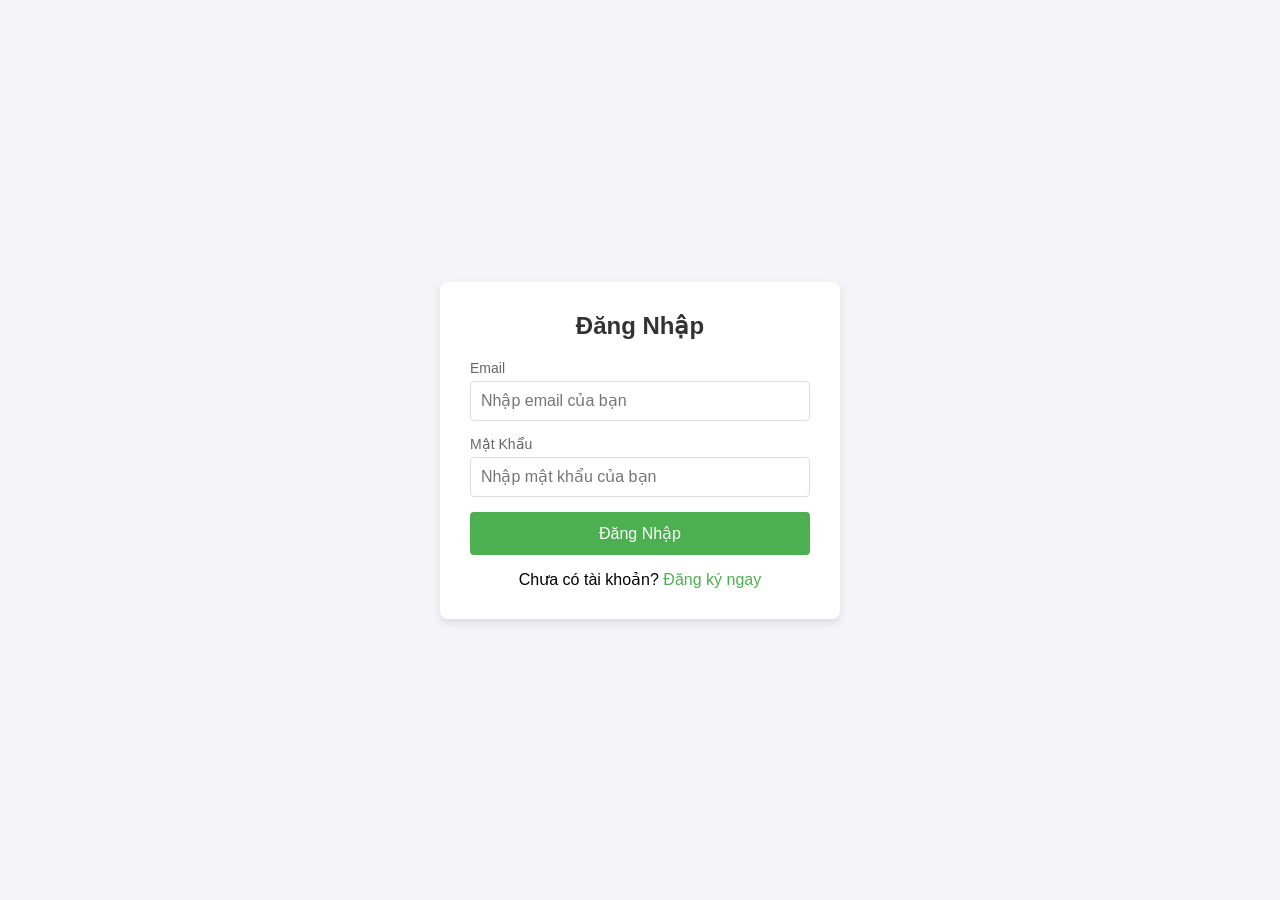
<file: app/products/create.html>
<!DOCTYPE html>
<html lang="vi">
<head>
  <meta charset="UTF-8">
  <meta name="viewport" content="width=device-width, initial-scale=1.0">
  <title>Chỉnh sửa sản phẩm | ShopAdmin</title>
  <link rel="stylesheet" href="https://cdnjs.cloudflare.com/ajax/libs/font-awesome/6.0.0/css/all.min.css">
  <style>
      :root {
          --primary-color: #3498db;
          --dark-color: #2c3e50;
          --bg-color: #f4f7f6;
          --success: #27ae60;
          --border: #dcdde1;
      }

      * { margin: 0; padding: 0; box-sizing: border-box; font-family: 'Segoe UI', sans-serif; }
      body { background-color: var(--bg-color); color: var(--dark-color); }
      .container { display: flex; min-height: 100vh; }

      /* Sidebar */
      .sidebar { width: 260px; background: var(--dark-color); color: white; padding: 25px; position: sticky; top: 0; height: 100vh; }
      .sidebar h2 { margin-bottom: 40px; text-align: center; color: var(--primary-color); }
      .sidebar ul { list-style: none; }
      .sidebar ul li { padding: 15px; cursor: pointer; border-radius: 8px; margin-bottom: 5px; color: #ecf0f1; }
      .sidebar ul li.active { background: #34495e; color: var(--primary-color); }

      /* Main Content */
      .main-content { flex: 1; padding: 40px; }
      .header-actions { display: flex; justify-content: space-between; align-items: center; margin-bottom: 30px; }
      .btn-back { text-decoration: none; color: #7f8c8d; font-weight: 500; }

      /* Form Layout */
      .product-grid { display: grid; grid-template-columns: 2fr 1fr; gap: 30px; }
      .card { background: white; padding: 25px; border-radius: 12px; box-shadow: 0 4px 6px rgba(0,0,0,0.05); margin-bottom: 20px; }
      .card h3 { margin-bottom: 20px; font-size: 1.1rem; border-bottom: 1px solid #eee; padding-bottom: 10px; }

      /* Input Styles */
      .form-group { margin-bottom: 20px; }
      .form-group label { display: block; margin-bottom: 8px; font-weight: 600; font-size: 0.9rem; }
      .form-group input, .form-group select, .form-group textarea {
          width: 100%; padding: 12px; border: 1px solid var(--border); border-radius: 8px; outline: none; transition: 0.3s;
      }
      .form-group input:focus { border-color: var(--primary-color); }

      /* Image Upload Box */
      .image-upload {
          border: 2px dashed var(--border); border-radius: 12px; padding: 40px; text-align: center; cursor: pointer; transition: 0.3s;
      }
      .image-upload:hover { border-color: var(--primary-color); background: #f0f7ff; }
      .image-upload i { font-size: 2rem; color: #bdc3c7; margin-bottom: 10px; }
      .preview-img { width: 100%; margin-top: 15px; border-radius: 8px; display: none; }

      /* Footer Actions */
      .form-footer {
          margin-top: 20px; display: flex; justify-content: flex-end; gap: 15px; padding: 20px; background: white; border-radius: 12px;
      }
      .btn { padding: 12px 25px; border-radius: 8px; border: none; font-weight: 600; cursor: pointer; }
      .btn-save { background: var(--success); color: white; }
      .btn-cancel { background: #eee; color: #7f8c8d; }
  </style>
</head>
<body>

<div class="container">
  <aside class="sidebar">
    <h2>ShopAdmin</h2>
    <ul>
      <li><i class="fas fa-home"></i> Tổng quan</li>
      <li class="active"><i class="fas fa-box"></i> Sản phẩm</li>
      <li><i class="fas fa-shopping-cart"></i> Đơn hàng</li>
      <li><i class="fas fa-users"></i> Khách hàng</li>
      <li><i class="fas fa-chart-line"></i> Báo cáo</li>
    </ul>
  </aside>

  <main class="main-content">
    <div class="header-actions">
      <a href="#" class="btn-back"><i class="fas fa-arrow-left"></i> Quay lại danh sách</a>
      <h2>Chỉnh sửa sản phẩm</h2>
    </div>

    <form id="productForm">
      <div class="product-grid">
        <div class="left-col">
          <div class="card">
            <h3>Thông tin chung</h3>
            <div class="form-group">
              <label>Tên sản phẩm</label>
              <input type="text" placeholder="Ví dụ: iPhone 15 Pro Max" value="iPhone 15 Pro Max">
            </div>
            <div class="form-group">
              <label>Mô tả sản phẩm</label>
              <textarea rows="5" placeholder="Nhập đặc điểm nổi bật..."></textarea>
            </div>
          </div>

          <div class="card">
            <h3>Giá cả & Kho hàng</h3>
            <div style="display: grid; grid-template-columns: 1fr 1fr; gap: 20px;">
              <div class="form-group">
                <label>Giá bán (VNĐ)</label>
                <input type="number" value="32500000">
              </div>
              <div class="form-group">
                <label>Giá vốn (VNĐ)</label>
                <input type="number" value="28000000">
              </div>
            </div>
            <div style="display: grid; grid-template-columns: 1fr 1fr; gap: 20px;">
              <div class="form-group">
                <label>Mã SKU</label>
                <input type="text" value="IP15PM-BLUE-256">
              </div>
              <div class="form-group">
                <label>Số lượng tồn kho</label>
                <input type="number" value="45">
              </div>
            </div>
          </div>
        </div>

        <div class="right-col">
          <div class="card">
            <h3>Hình ảnh sản phẩm</h3>
            <div class="image-upload" onclick="document.getElementById('fileInput').click()">
              <i class="fas fa-cloud-upload-alt"></i>
              <p>Nhấp để tải ảnh lên</p>
              <input type="file" id="fileInput" hidden onchange="previewImage(event)">
              <img id="imgPreview" class="preview-img" src="#" alt="Preview">
            </div>
          </div>

          <div class="card">
            <h3>Phân loại</h3>
            <div class="form-group">
              <label>Danh mục</label>
              <select>
                <option>Điện thoại</option>
                <option>Máy tính bảng</option>
                <option>Phụ kiện</option>
              </select>
            </div>
            <div class="form-group">
              <label>Trạng thái</label>
              <select>
                <option>Đang bán</option>
                <option>Ngừng kinh doanh</option>
                <option>Hết hàng</option>
              </select>
            </div>
          </div>
        </div>
      </div>

      <div class="form-footer">
        <button type="button" class="btn btn-cancel">Hủy bỏ</button>
        <button type="submit" class="btn btn-save">Lưu thay đổi</button>
      </div>
    </form>
  </main>
</div>

<script>
  function previewImage(event) {
    const reader = new FileReader();
    reader.onload = function() {
      const output = document.getElementById('imgPreview');
      output.src = reader.result;
      output.style.display = 'block';
    }
    reader.readAsDataURL(event.target.files[0]);
  }

  //----------------------------------------------------------------------

  // Kiểm tra xem người dùng đã đăng nhập hay chưa Nếu chưa đăng nhập, chuyển hướng đến trang đăng nhập
  window.onload = function() {
    const accessToken = localStorage.getItem('access_token');
    const loggedIn = localStorage.getItem('loggedIn');

    if (!accessToken || loggedIn !== 'true') {
      window.location.href = '../Login/index.html';
    } else {
      console.log('Đăng nhập thành công, Access Token đã được tìm thấy:', accessToken);
    }
  };


</script>

</body>
</html>
</file>
<file: app/Login/styles.css>
/* Reset một số thuộc tính mặc định */
* {
    margin: 0;
    padding: 0;
    box-sizing: border-box;
}

body {
    font-family: Arial, sans-serif;
    background-color: #f4f4f9;
    display: flex;
    justify-content: center;
    align-items: center;
    height: 100vh;
}

.login-container {
    background-color: #fff;
    padding: 30px;
    border-radius: 8px;
    box-shadow: 0 4px 8px rgba(0, 0, 0, 0.1);
    width: 100%;
    max-width: 400px;
}

.login-form h2 {
    text-align: center;
    margin-bottom: 20px;
    font-size: 24px;
    color: #333;
}

.input-group {
    margin-bottom: 15px;
}

.input-group label {
    display: block;
    font-size: 14px;
    color: #666;
    margin-bottom: 5px;
}

.input-group input {
    width: 100%;
    padding: 10px;
    border: 1px solid #ddd;
    border-radius: 4px;
    font-size: 16px;
    outline: none;
}

.input-group input:focus {
    border-color: #4CAF50;
}

.login-btn {
    width: 100%;
    padding: 12px;
    background-color: #4CAF50;
    color: white;
    font-size: 16px;
    border: none;
    border-radius: 4px;
    cursor: pointer;
}

.login-btn:hover {
    background-color: #45a049;
}

.signup-link {
    text-align: center;
    margin-top: 15px;
}

.signup-link a {
    color: #4CAF50;
    text-decoration: none;
}

.signup-link a:hover {
    text-decoration: underline;
}
</file>
<file: app/style.css>
:root {
    --primary-color: #3498db;
    --dark-color: #2c3e50;
    --bg-color: #f4f7f6;
    --success: #27ae60;
    --danger: #e74c3c;
    --warning: #f1c40f;
}

* { margin: 0; padding: 0; box-sizing: border-box; font-family: 'Segoe UI', sans-serif; }
body { background-color: var(--bg-color); }

.container { display: flex; min-height: 100vh; }

/* Sidebar tương tự Home */
.sidebar { width: 260px; background: var(--dark-color); color: white; padding: 25px; transition: 0.3s; }
.sidebar h2 { margin-bottom: 40px; text-align: center; color: var(--primary-color); letter-spacing: 1px; }
.sidebar ul { list-style: none; }
.sidebar ul li { padding: 15px; cursor: pointer; border-radius: 8px; margin-bottom: 5px; transition: 0.3s; color: #ecf0f1; }
.sidebar ul li:hover, .sidebar ul li.active { background: #34495e; color: var(--primary-color); }
.sidebar ul li i { margin-right: 12px; width: 20px; }

/* Main Area */
.main-content { flex: 1; padding: 30px; }
header {
    display: flex; justify-content: space-between; align-items: center;
    background: white; padding: 15px 25px; border-radius: 12px; margin-bottom: 30px;
    box-shadow: 0 2px 10px rgba(0,0,0,0.05);
}

.search-bar input { padding: 10px 20px; width: 350px; border: 1px solid #ddd; border-radius: 25px; outline: none; }

/* Stats */
.stats { display: grid; grid-template-columns: repeat(3, 1fr); gap: 20px; margin-bottom: 30px; }
.card { background: white; padding: 25px; border-radius: 12px; box-shadow: 0 4px 6px rgba(0,0,0,0.05); text-align: left; border-left: 5px solid var(--primary-color); }
.card h3 { font-size: 0.9rem; color: #7f8c8d; text-transform: uppercase; margin-bottom: 10px; }
.card p { font-size: 1.8rem; font-weight: bold; color: var(--dark-color); }

/* Table Section */
.table-container { background: white; padding: 25px; border-radius: 12px; box-shadow: 0 4px 6px rgba(0,0,0,0.05); }
.table-header { display: flex; justify-content: space-between; align-items: center; margin-bottom: 20px; }
table { width: 100%; border-collapse: collapse; }
th { text-align: left; padding: 15px; background: #f8f9fa; color: #666; font-size: 0.9rem; }
td { padding: 15px; border-bottom: 1px solid #eee; vertical-align: middle; }

.img-thumb { width: 45px; height: 45px; border-radius: 8px; object-fit: cover; }
.stock-low { color: var(--danger); font-weight: bold; }

/* Buttons */
.btn-add { background: var(--success); color: white; border: none; padding: 10px 20px; border-radius: 8px; cursor: pointer; font-weight: 600; }
.btn-icon { border: none; padding: 8px; border-radius: 5px; cursor: pointer; margin-right: 5px; transition: 0.2s; }
.edit { background: #ebf5fb; color: var(--primary-color); }
.delete { background: #fdedec; color: var(--danger); }
.btn-icon:hover { opacity: 0.7; }

/* Modal đơn giản */
.modal { display: none; position: fixed; top: 0; left: 0; width: 100%; height: 100%; background: rgba(0,0,0,0.5); justify-content: center; align-items: center; }
.modal-content { background: white; padding: 30px; border-radius: 12px; width: 400px; }
.modal-content input { width: 100%; padding: 10px; margin: 10px 0; border: 1px solid #ddd; border-radius: 5px; }
.modal-buttons { display: flex; justify-content: flex-end; gap: 10px; margin-top: 20px; }
.btn-cancel { background: #bdc3c7; border: none; padding: 10px; border-radius: 5px; cursor: pointer; }
</file>
